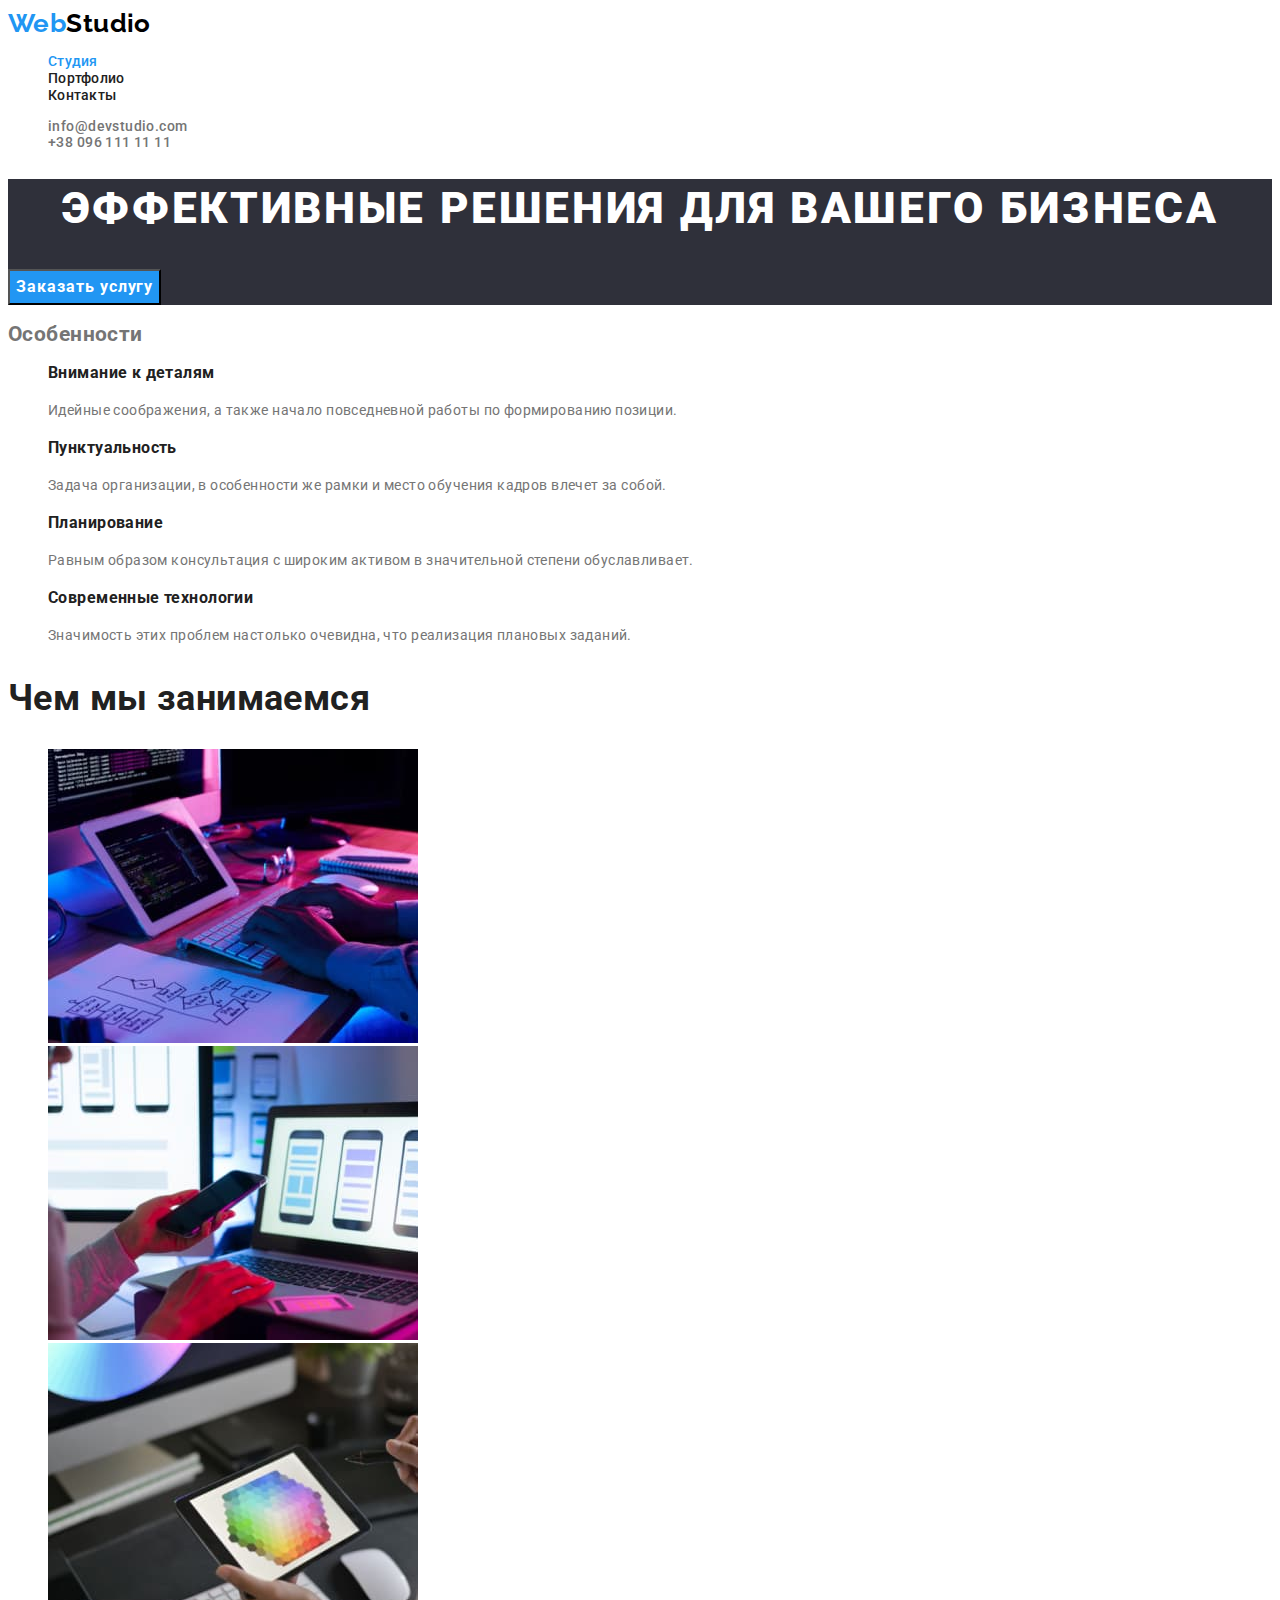
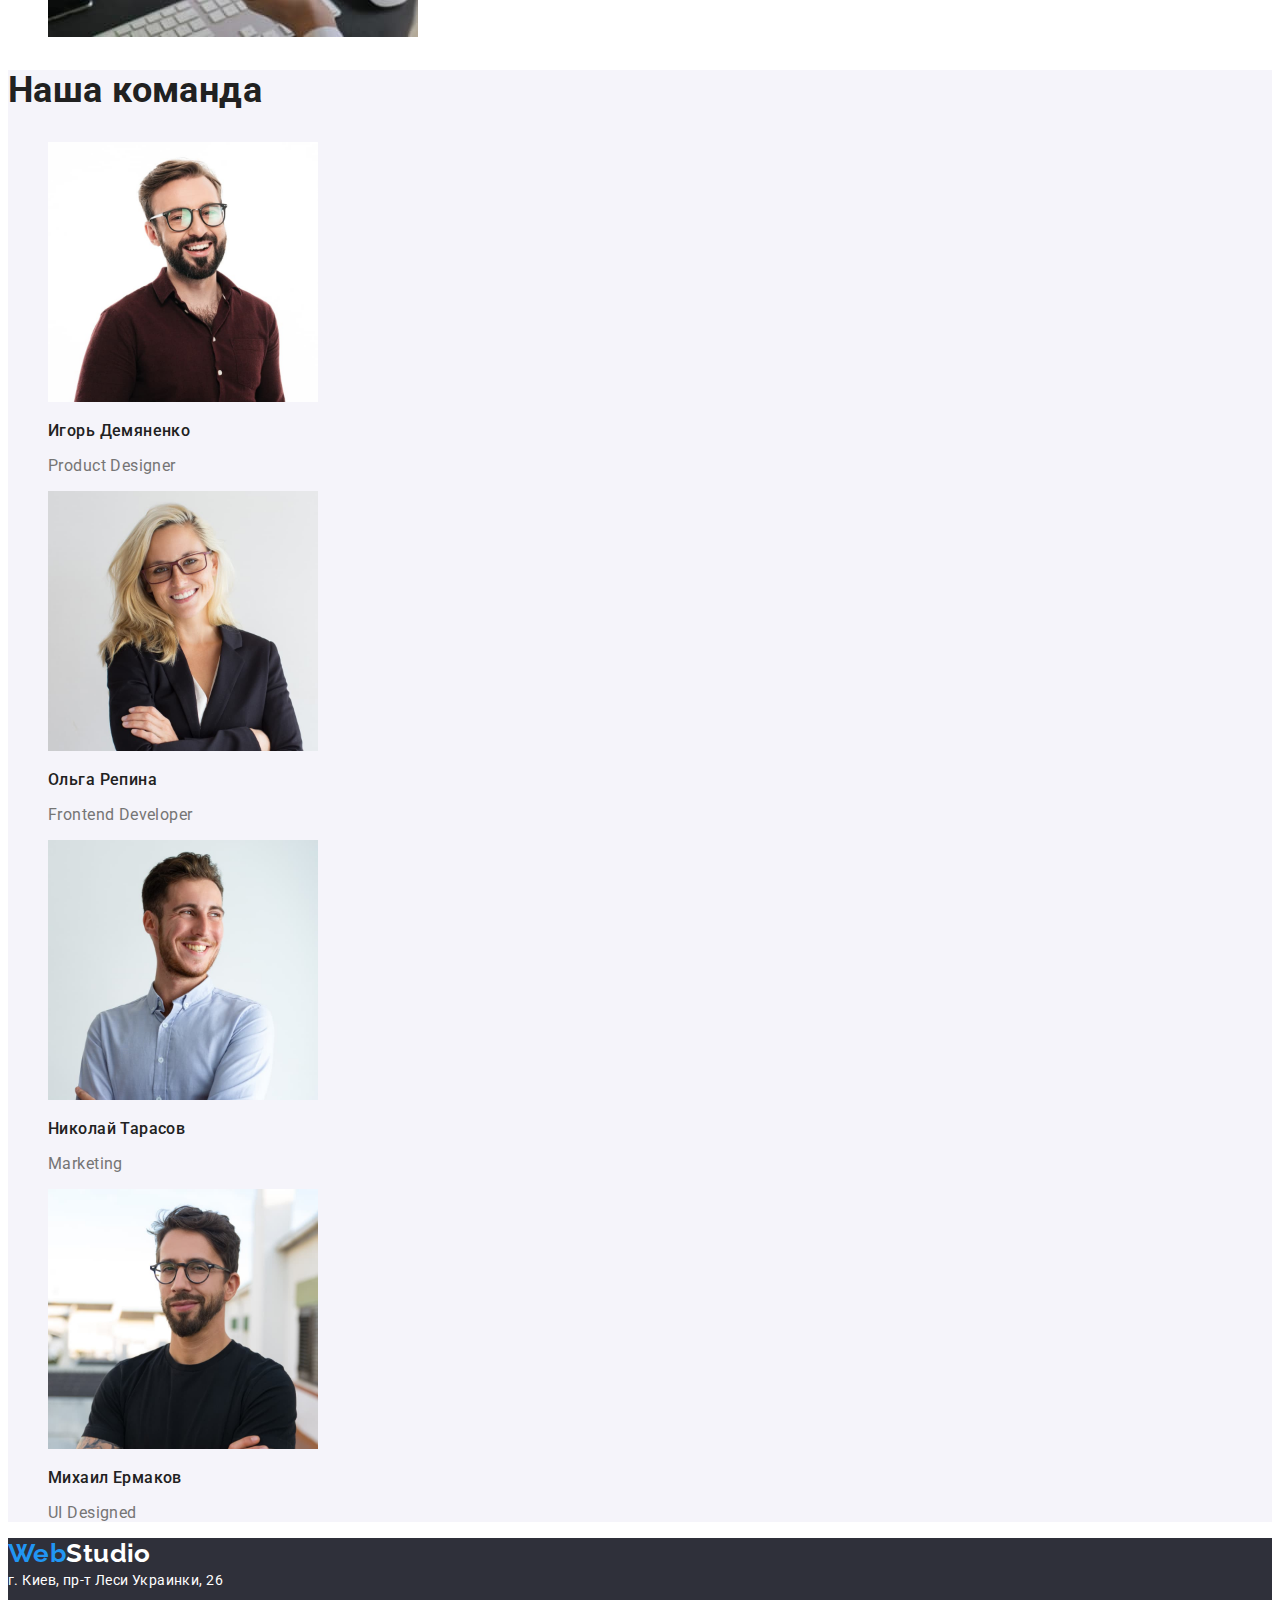
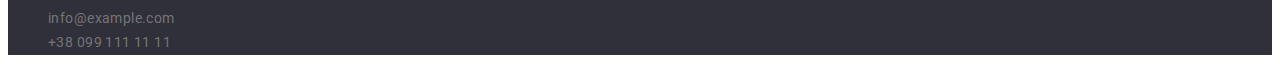
<file: index.html>
<!DOCTYPE html>
<html lang="ru">
<head>
    <meta charset="UTF-8">
    <meta http-equiv="X-UA-Compatible" content="IE=edge">
    <meta name="viewport" content="width=device-width, initial-scale=1.0">
    <title>WebStudio</title>
    <link rel="stylesheet" href="./css/styles.css">
    <link href="https://fonts.googleapis.com/css2?family=Raleway:wght@700&family=Roboto:wght@400;500;700;900&display=swap"
        rel="stylesheet">
</head>
<body>
    <header>
        <nav>
            <a href="./index.html" class="logo"><span class="web">Web</span><span class="studio-dark">Studio</span></a>
            <ul class="site-nav list">
                <li><a href="./index.html" class="link current">Студия</a></li>
                <li><a href="./portfolio.html" class="link">Портфолио</a></li>
                <li><a href="" class="link">Контакты</a></li>
            </ul>
        </nav>
        <ul class="contact-header list">
            <li><a href="mailto:info@devstudio.com" class="mail link">info@devstudio.com</a></li>
            <li><a href="tell:+380961111111" class="tell link">+38 096 111 11 11</a></li>
        </ul>
    </header>
    <main>
        <section class="hero">
            <h1 class="hero-title">Эффективные решения для вашего бизнеса</h1>
            <button type="button" class="button">Заказать услугу</button>
        </section>
        <section class="section">
            <h2 class="section-title-hide">Особенности</h2>
            <ul class="list">
                <li>
                    <h3 class="title">Внимание к деталям</h3>
                    <p class="description">Идейные соображения, а также начало повседневной работы по формированию позиции.</p>
                </li>
                <li>
                    <h3 class="title">Пунктуальность</h3>
                    <p class="description">Задача организации, в особенности же рамки и место обучения кадров влечет за собой.</p>
                </li>
                <li>
                    <h3 class="title">Планирование</h3>
                    <p class="description">Равным образом консультация с широким активом в значительной степени обуславливает.</p>
                </li>
                <li>
                    <h3 class="title">Современные технологии</h3>
                    <p class="description">Значимость этих проблем настолько очевидна, что реализация плановых заданий.</p>
                </li>
            </ul>
        </section>
        <section class="section">
            <h2 class="section-title">Чем мы занимаемся</h2>
            <ul class="list">
                <li><img src="./images/box1.jpg" alt="разработка" width="370"></li>
                <li><img src="./images/box2.jpg" alt="адаптация" width="370"></li>
                <li><img src="./images/box3.jpg" alt="дизайн" width="370"></li>
            </ul>
        </section>
        <section class="section our-team">
            <h2 class="section-title">Наша команда</h2>
            <ul class="list">
                <li>
                    <img src="./images/demyanenko.jpg" alt="Игорь Демяненко" width="270">
                    <h3 class="team-name">Игорь Демяненко</h3>
                    <p class="position">Product Designer</p>
                </li>
                <li>
                    <img src="./images/repina.jpg" alt="Ольга Репина" width="270">
                    <h3 class="team-name">Ольга Репина</h3>
                    <p class="position">Frontend Developer</p>
                </li>
                <li>
                    <img src="./images/tarasov.jpg" alt="Николай Тарасов" width="270">
                    <h3 class="team-name">Николай Тарасов</h3>
                    <p class="position">Marketing</p>
                </li>
                <li>
                    <img src="./images/ermakov.jpg" alt="Михаил Ермаков" width="270">
                    <h3 class="team-name">Михаил Ермаков</h3>
                    <p class="position">UI Designed</p>
                </li>
            </ul>
        </section>
    </main>
    <footer class="footer">
        <a href="index.html" class="logo link"><span class="web">Web</span><span class="studio-light">Studio</span></a>
        <address class="adress">
            г. Киев, пр-т Леси Украинки, 26
        </address>
        <ul class="contact-footer list">
            <li>
                <a href="mailto:info@example.com" class="mail link">info@example.com</a>
            </li>
            <li>
                <a href="tell:+380991111111" class="tell link">+38 099 111 11 11</a>
            </li>
        </ul>
    </footer>
</body>
</html>
</file>
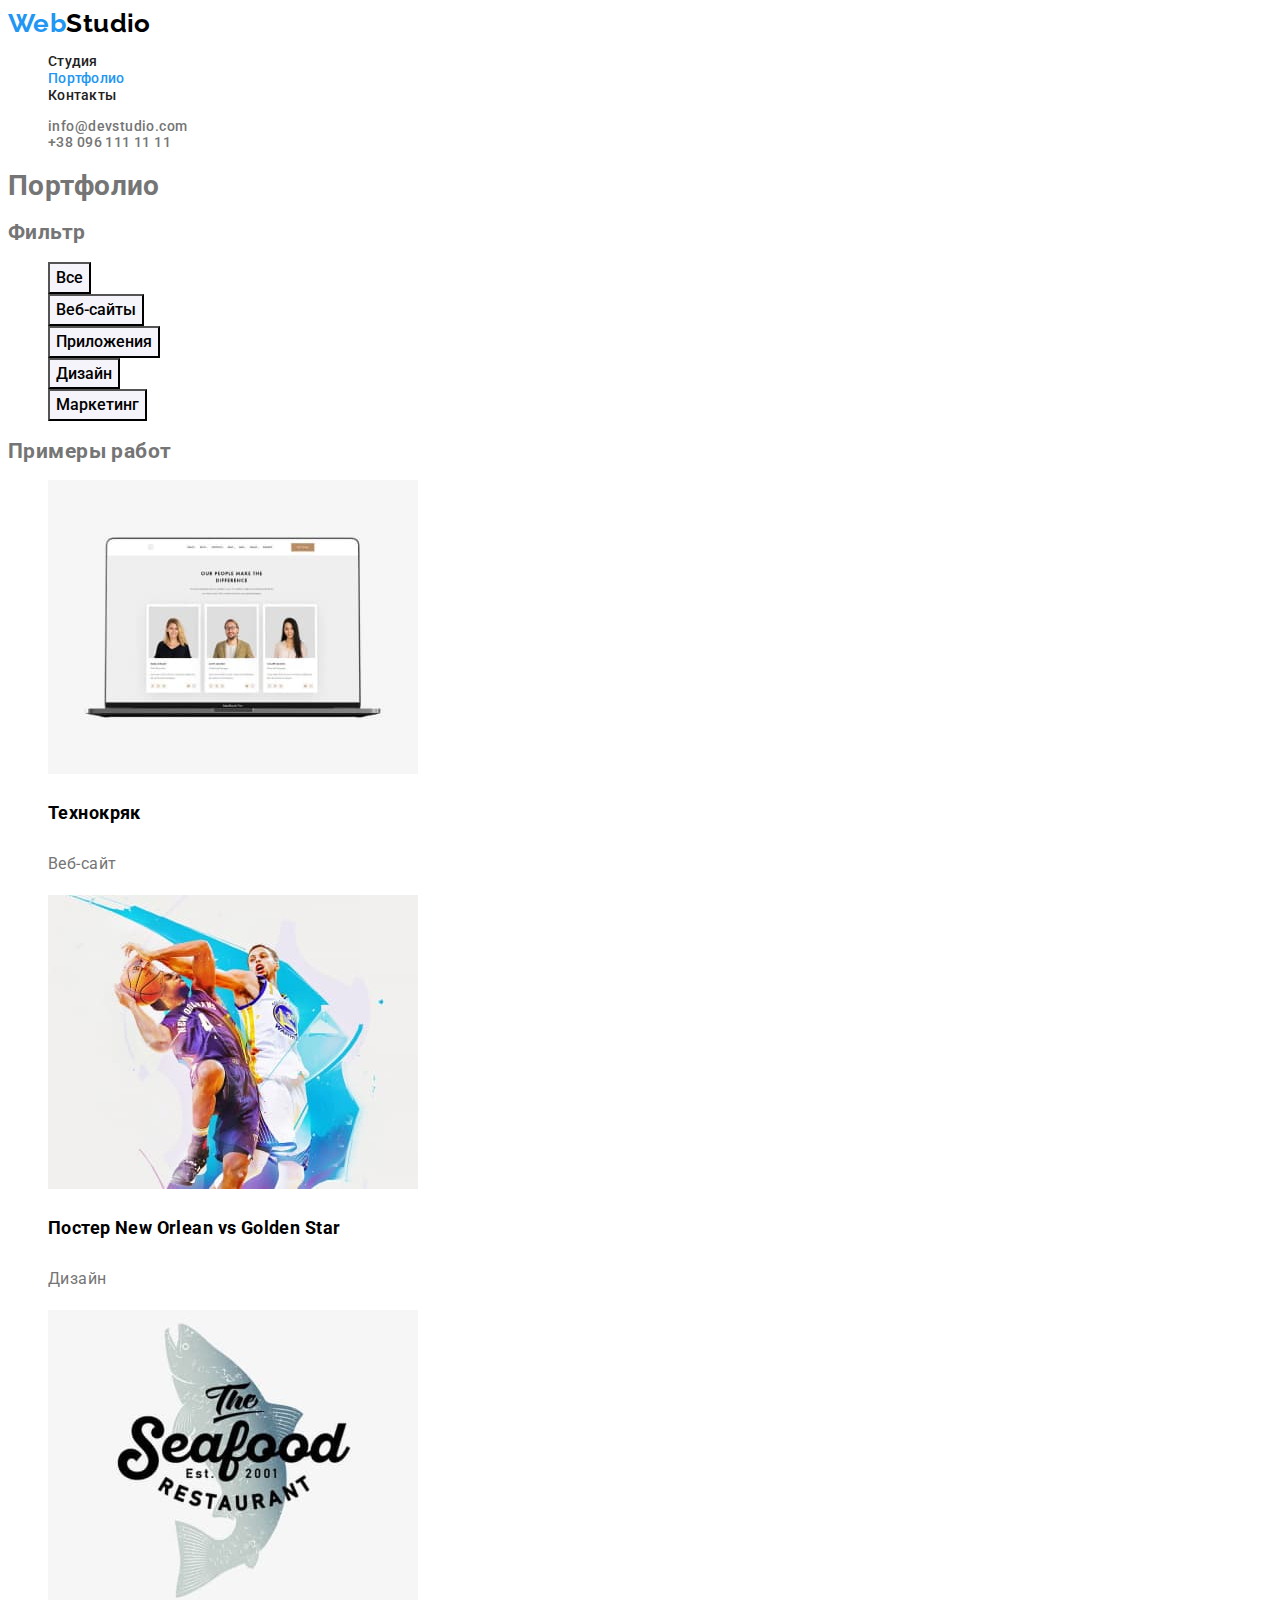
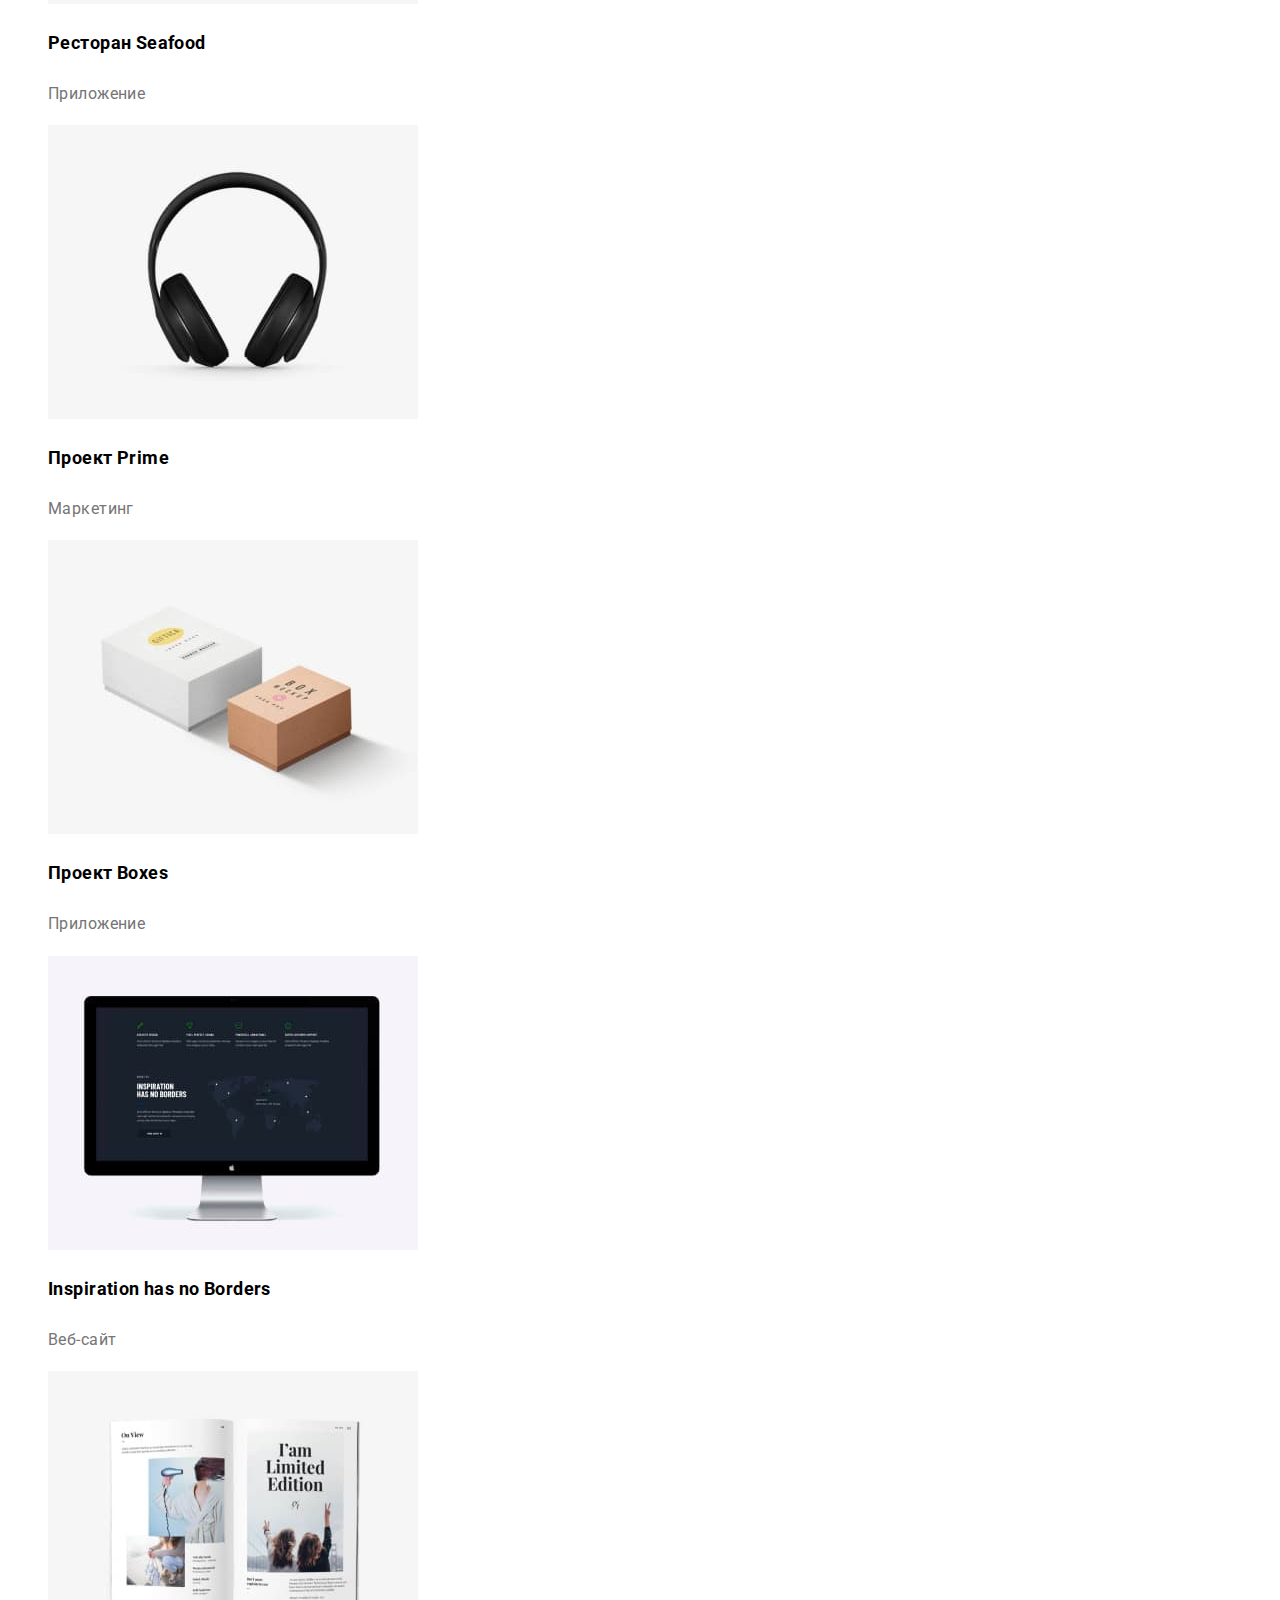
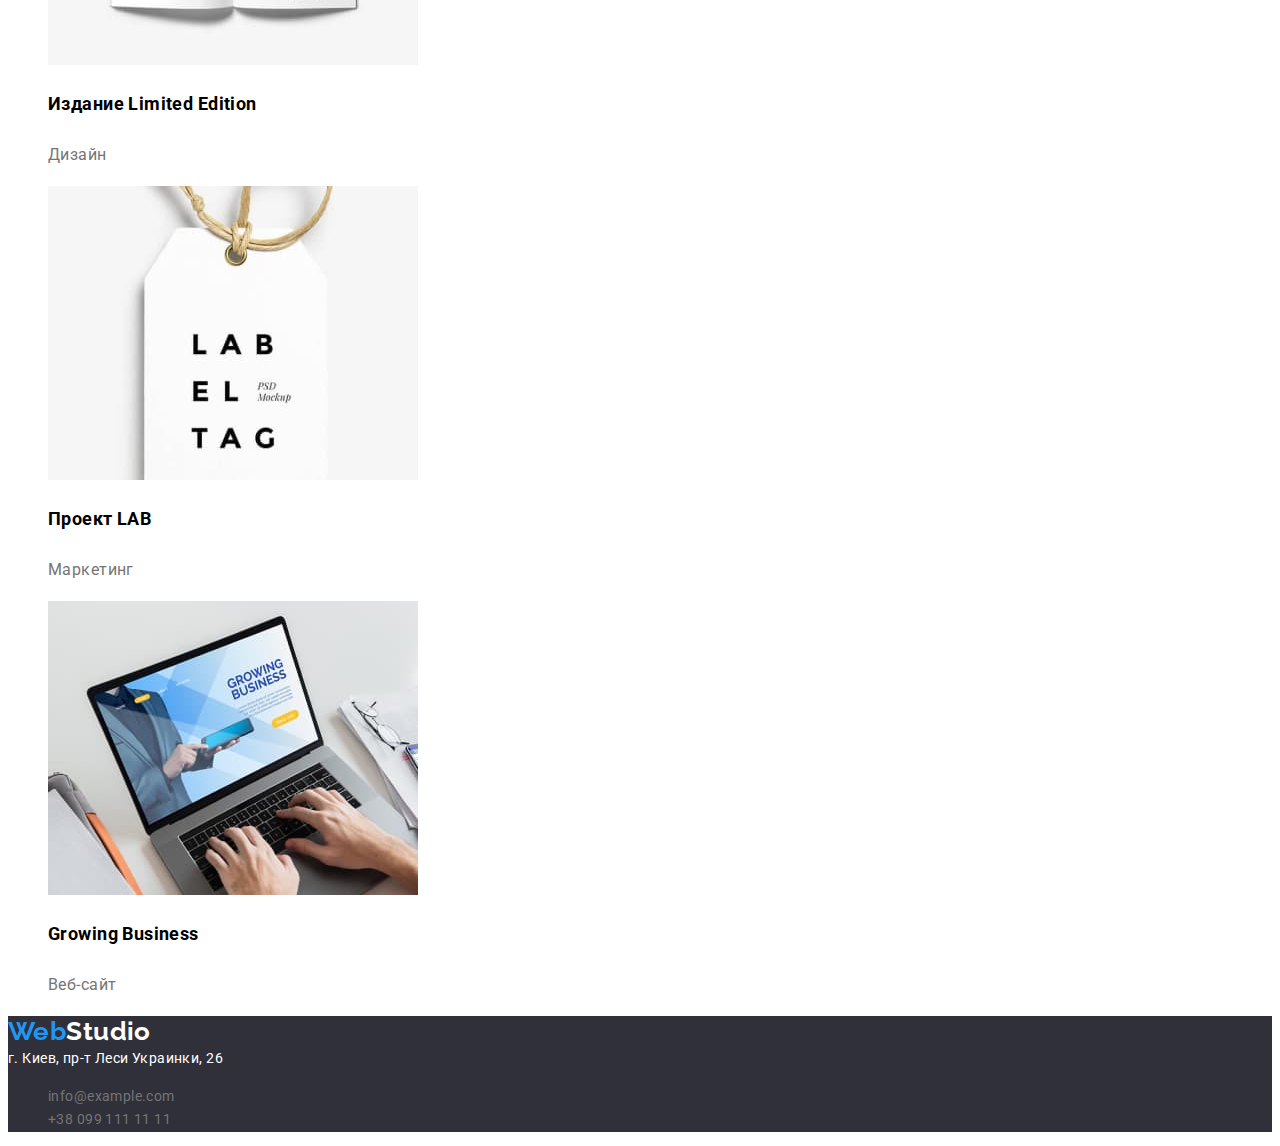
<file: portfolio.html>
<!DOCTYPE html>
<html lang="ru">
<head>
    <meta charset="UTF-8">
    <meta http-equiv="X-UA-Compatible" content="IE=edge">
    <meta name="viewport" content="width=device-width, initial-scale=1.0">
    <title>Portfolio</title>
    <link rel="stylesheet" href="./css/styles.css">
<link href="https://fonts.googleapis.com/css2?family=Raleway:wght@700&family=Roboto:wght@400;500;700;900&display=swap"
    rel="stylesheet">
</head>
<body>
    <header>
        <nav>
            <a href="./index.html" class="logo"><span class="web">Web</span><span class="studio-dark">Studio</span></a>
            <ul class="site-nav list">
                <li><a href="./index.html" class="link">Студия</a></li>
                <li><a href="./portfolio.html" class="link current">Портфолио</a></li>
                <li><a href="" class="link">Контакты</a></li>
            </ul>
        </nav>
        <ul class="contact-header list">
            <li><a href="mailto:info@devstudio.com" class="mail link">info@devstudio.com</a></li>
            <li><a href="tell:+380961111111" class="tell link">+38 096 111 11 11</a></li>
        </ul>
    </header>
    <main>
        <h1>Портфолио</h1>
        <section>
            <h2>Фильтр</h2>
            <ul class="filter list">
                <li>
                    <button type="button" class="button">Все</button>
                </li>
                <li>
                    <button type="button" class="button">Веб-сайты</button>
                </li>
                <li>
                    <button type="button" class="button">Приложения</button>
                </li>
                <li>
                    <button type="button" class="button">Дизайн</button>
                </li>
                <li>
                    <button type="button" class="button">Маркетинг</button>
                </li>
            </ul>
        </section>
        <section class="examples">
            <h2>Примеры работ</h2>
            <ul class="list">
                <li>
                    <a href="" class="link">
                        <img src="./images/techcrack.jpg" alt="Пример веб-сайта" width="370">
                        <h3 class="title">Технокряк</h3>
                        <p class="description">Веб-сайт</p>
                    </a>
                </li>
                <li>
                    <a href="" class="link">
                        <img src="./images/poster-no-gs.jpg" alt="Постер игры" width="370">
                        <h3 class="title">Постер New Orlean vs Golden Star</h3>
                        <p class="description">Дизайн</p>
                    </a>
                </li>
                <li>
                    <a href="" class="link">
                        <img src="./images/seafood.jpg" alt="Приложение для ресторана" width="370">
                        <h3 class="title">Ресторан Seafood</h3>
                        <p class="description">Приложение</p>
                    </a>
                </li>
                <li>
                    <a href="" class="link">
                        <img src="./images/project-prime.jpg" alt="Наушники" width="370">
                        <h3 class="title">Проект Prime</h3>
                        <p class="description">Маркетинг</p>
                    </a>
                </li>
                <li>
                    <a href="" class="link">
                        <img src="./images/project-boxes.jpg" alt="Коробки" width="370">
                        <h3 class="title">Проект Boxes</h3>
                        <p class="description">Приложение</p>
                    </a>
                </li>
                <li>
                    <a href="" class="link">
                        <img src="./images/inspiration-has-no-borders.jpg" alt="Пример веб-сайта" width="370">
                        <h3 class="title">Inspiration has no Borders</h3>
                        <p class="description">Веб-сайт</p>
                    </a>
                </li>
                <li>
                    <a href="" class="link">
                        <img src="./images/limited-edition.jpg" alt="Журнал" width="370">
                        <h3 class="title">Издание Limited Edition</h3>
                        <p class="description">Дизайн</p>
                    </a>
                </li>
                <li>
                    <a href="" class="link">
                        <img src="./images/project-lab.jpg" alt="Бирка" width="370">
                        <h3 class="title">Проект LAB</h3>
                        <p class="description">Маркетинг</p>
                    </a>
                    
                </li>
                <li>
                    <a href="" class="link">
                        <img src="./images/growing-business.jpg" alt="Пример проложения" width="370">
                        <h3 class="title">Growing Business</h3>
                        <p class="description">Веб-сайт</p>
                    </a>
                </li>
            </ul>
        </section>
    </main>
    <footer class="footer">
        <a href="index.html" class="logo link"><span class="web">Web</span><span class="studio-light">Studio</span></a>
        <address class="adress">
            г. Киев, пр-т Леси Украинки, 26
        </address>
        <ul class="contact-footer list">
            <li>
                <a href="mailto:info@example.com" class="mail link">info@example.com</a>
            </li>
            <li>
                <a href="tell:+380991111111" class="tell link">+38 099 111 11 11</a>
            </li>
        </ul>
    </footer>
</body>
</html>
</file>
<file: css/styles.css>
/* Цвет основного текста #757575 */
/* Цвет загoловков #212121 */
/* Цвет акцентирования внимания #2196f3 */
/* Цвет вторичного фона #f5f4fa */
/* Цвет белого текста #ffffff */
/* Фон футера и героя #2f303a*/
:root {
  --primary-text-color: #757575;
  --title-text-color: #212121;
  --accent-text-color: #2196f3;
  --logo-web-color: #2196f3;
  --logo-studio-color: #000000;
  --white-color-text: #ffffff;
  --alternative-bgc: #2f303a;
  --secondary-bcg: #f5f4fa;
}
body {
  font-family: roboto, sans-serif;
  color: var(--primary-text-color);
  letter-spacing: 0.03em;
  font-size: 14px;
}
.list {
  list-style: none;
}
.link {
  text-decoration: none;
}

/* Site nav */
.logo {
  font-family: raleway, sans-serif;
  font-weight: 700;
  font-size: 26px;
  line-height: 31px;
  text-decoration: none;
}
.logo .web {
  color: var(--logo-web-color);
}
.logo .studio-dark {
  color: var(--logo-studio-color);
}
.logo .studio-light {
  color: var(--white-color-text);
}
.site-nav .link {
  color: var(--title-text-color);
  font-weight: 500;
  line-height: 16px;
  letter-spacing: 0.02em;
  line-height: 1.14;
}
.site-nav .link:hover,
.site-nav .link:focus {
  color: var(--accent-text-color);
}
.site-nav .link.current {
  color: var(--accent-text-color);
  width: 1600px;
  height: 600px;
}
/* Hero */
.hero {
  background-color: var(--alternative-bgc);
}
.hero > .hero-title {
  color: var(--white-color-text);
  font-weight: 900;
  font-size: 44px;
  line-height: 1.36;
  text-align: center;
  letter-spacing: 0.06em;
  text-transform: uppercase;
  text-align: center;
}
.hero .button {
  background-color: var(--accent-text-color);
  color: var(--white-color-text);
  font-family: inherit;
  font-weight: 700;
  letter-spacing: 0.06em;
  font-size: 16px;
  line-height: 1.88;
  cursor: pointer;
}
/* Section */
.section .section-title {
  font-weight: 700;
  font-size: 36px;
  line-height: 1.16;
  color: var(--title-text-color);
}
.section .title {
  color: var(--title-text-color);
  font-weight: 700;
  line-height: 1.14;
}
.section .description {
  font-weight: 400;
  line-height: 1.7;
}
.our-team {
  background-color: var(--secondary-bcg);
}
.section .team-name {
  color: var(--title-text-color);
  font-size: 16px;
  line-height: 1.19;
  font-weight: 500;
}
.section .position {
  font-size: 16px;
  font-weight: 400;
  line-height: 1.19;
}
.footer {
  background-color: var(--alternative-bgc);
}
.contact-header .mail,
.contact-header .tell {
  font-weight: 500;
  color: var(--primary-text-color);
}
.contact-header .mail:focus,
.contact-header .tell:focus,
.contact-header .mail:hover,
.contact-header .tell:hover {
  color: var(--accent-text-color);
}
.contact-footer .mail,
.contact-footer .tell {
  font-weight: 400;
  color: var(--primary-text-color);
  line-height: 1.7;
}
.contact-footer .mail:hover,
.contact-footer .tell:hover,
.contact-footer .mail:focus,
.contact-footer .tell:focus {
  color: var(--accent-text-color);
}
.adress {
  color: var(--white-color-text);
  font-style: normal;
  line-height: 1.7;
  font-weight: 400;
}
/* Portfolio */
.filter .button {
  background-color: var(--secondary-bcg);
  color: var(--logo-studio-color);
  font-size: 16px;
  font-weight: 500;
  line-height: 1.62;
  text-align: center;
  font-family: inherit;
  cursor: pointer;
}
.filter .button:focus,
.filter .button:hover {
  color: var(--white-color-text);
  background-color: var(--accent-text-color);
}
.examples .title {
  color: var(--logo-studio-color);
  font-size: 18px;
  line-height: 2;
  font-weight: 700;
}
.examples .description {
  font-size: 16px;
  line-height: 1.88;
  font-weight: 400;
  color: var(--primary-text-color);
}
</file>
